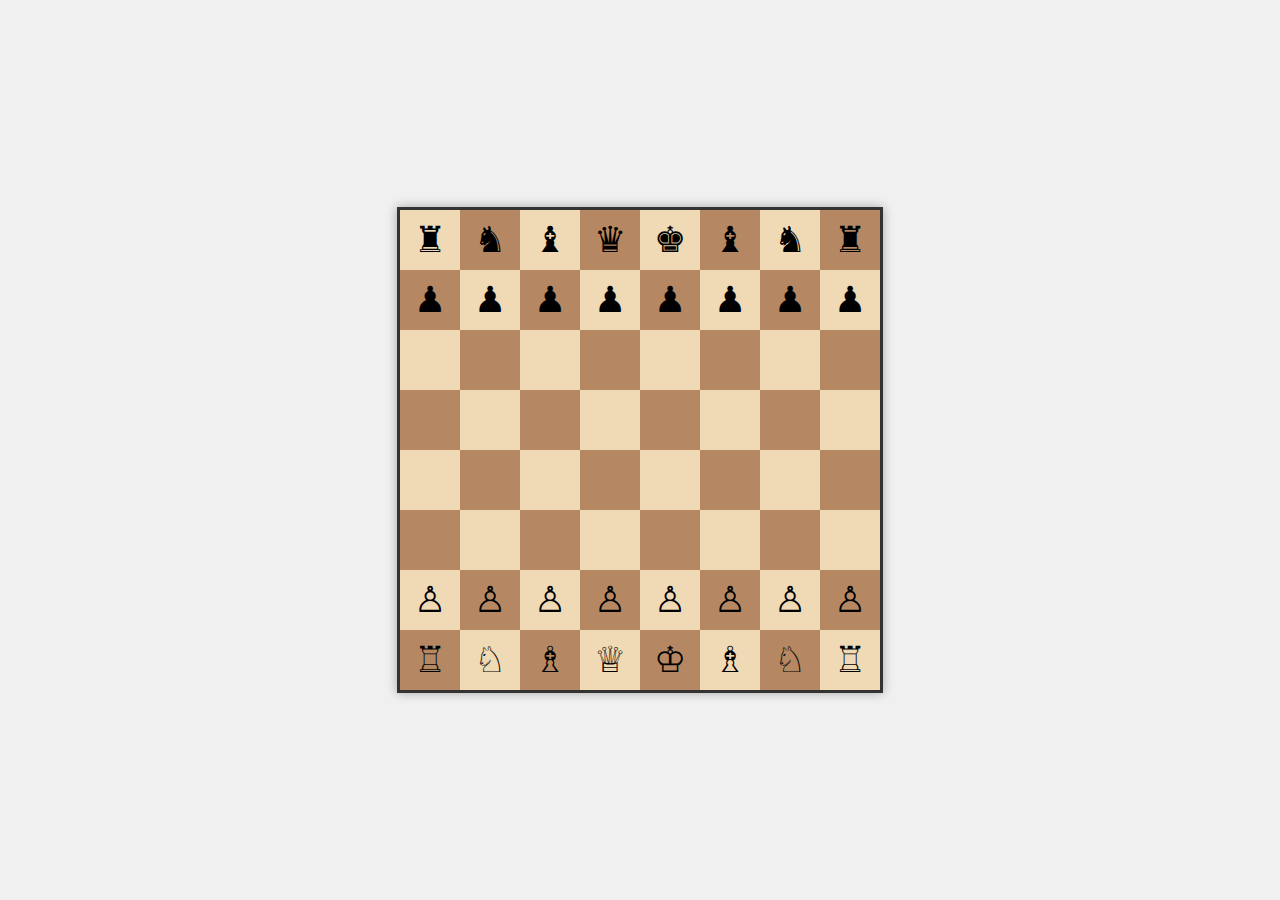
<file: index.html>
<!DOCTYPE html>
<html lang="en">

<head>
    <meta charset="UTF-8">
    <meta name="viewport" content="width=device-width, initial-scale=1.0">
    <title>Chess Board</title>
    <link rel="stylesheet" href="chess.css">
</head>

<body>
    <div class="board">
        <!-- Row 8 - Black major pieces -->
        <div class="row first">
            <span>♜</span><span>♞</span><span>♝</span><span>♛</span><span>♚</span><span>♝</span><span>♞</span><span>♜</span>
        </div>
        <!-- Row 7 - Black pawns -->
        <div class="row second">
            <span>♟</span><span>♟</span><span>♟</span><span>♟</span><span>♟</span><span>♟</span><span>♟</span><span>♟</span>
        </div>
        <!-- Row 6 -->
        <div class="row first">
            <span></span><span></span><span></span><span></span><span></span><span></span><span></span><span></span>
        </div>
        <!-- Row 5 -->
        <div class="row second">
            <span></span><span></span><span></span><span></span><span></span><span></span><span></span><span></span>
        </div>
        <!-- Row 4 -->
        <div class="row first">
            <span></span><span></span><span></span><span></span><span></span><span></span><span></span><span></span>
        </div>
        <!-- Row 3 -->
        <div class="row second">
            <span></span><span></span><span></span><span></span><span></span><span></span><span></span><span></span>
        </div>
        <!-- Row 2 - White pawns -->
        <div class="row first">
            <span>♙</span><span>♙</span><span>♙</span><span>♙</span><span>♙</span><span>♙</span><span>♙</span><span>♙</span>
        </div>
        <!-- Row 1 - White major pieces -->
        <div class="row second">
            <span>♖</span><span>♘</span><span>♗</span><span>♕</span><span>♔</span><span>♗</span><span>♘</span><span>♖</span>
        </div>
    </div>
    <script src="chess.js"></script>
</body>

</html>
</file>
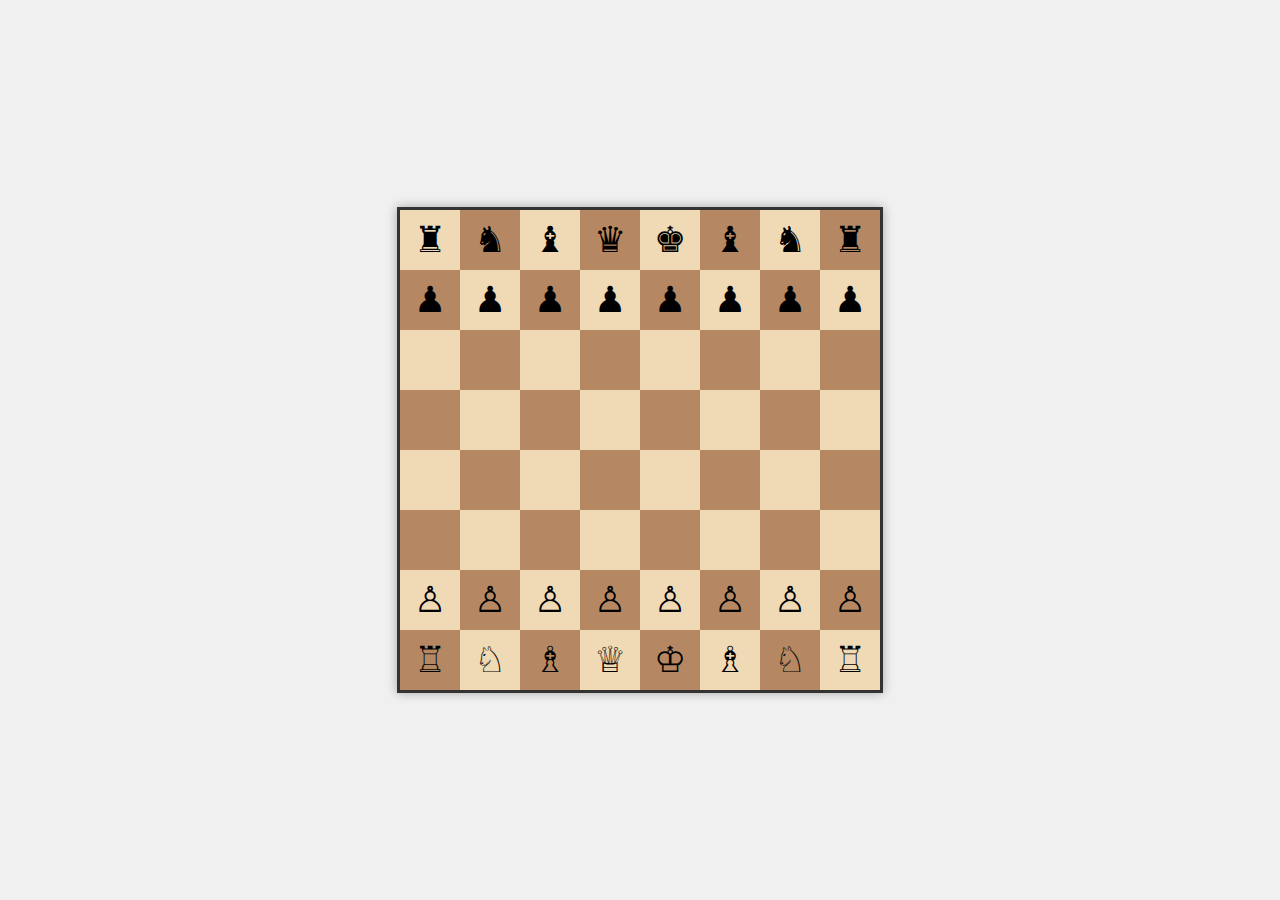
<file: chess.html>
<!DOCTYPE html>
<html lang="en">

<head>
    <meta charset="UTF-8">
    <meta name="viewport" content="width=device-width, initial-scale=1.0">
    <title>Chess Board</title>
    <link rel="stylesheet" href="chess.css">
</head>

<body>
    <div class="board">
        <!-- Row 8 - Black major pieces -->
        <div class="row first">
            <span>♜</span><span>♞</span><span>♝</span><span>♛</span><span>♚</span><span>♝</span><span>♞</span><span>♜</span>
        </div>
        <!-- Row 7 - Black pawns -->
        <div class="row second">
            <span>♟</span><span>♟</span><span>♟</span><span>♟</span><span>♟</span><span>♟</span><span>♟</span><span>♟</span>
        </div>
        <!-- Row 6 -->
        <div class="row first">
            <span></span><span></span><span></span><span></span><span></span><span></span><span></span><span></span>
        </div>
        <!-- Row 5 -->
        <div class="row second">
            <span></span><span></span><span></span><span></span><span></span><span></span><span></span><span></span>
        </div>
        <!-- Row 4 -->
        <div class="row first">
            <span></span><span></span><span></span><span></span><span></span><span></span><span></span><span></span>
        </div>
        <!-- Row 3 -->
        <div class="row second">
            <span></span><span></span><span></span><span></span><span></span><span></span><span></span><span></span>
        </div>
        <!-- Row 2 - White pawns -->
        <div class="row first">
            <span>♙</span><span>♙</span><span>♙</span><span>♙</span><span>♙</span><span>♙</span><span>♙</span><span>♙</span>
        </div>
        <!-- Row 1 - White major pieces -->
        <div class="row second">
            <span>♖</span><span>♘</span><span>♗</span><span>♕</span><span>♔</span><span>♗</span><span>♘</span><span>♖</span>
        </div>
    </div>
    <script src="chess.js"></script>
</body>

</html>
</file>
<file: chess.css>
/* Reset default styles */

* {
    box-sizing: border-box;
    margin: 0;
    padding: 0;
}

body {
    background-color: #f0f0f0;
    display: flex;
    justify-content: center;
    align-items: center;
    height: 100vh;
    font-family: 'Segoe UI Symbol', 'Noto Sans Symbols', 'Arial Unicode MS', sans-serif;
}

.board {
    display: grid;
    grid-template-rows: repeat(8, 60px);
    grid-template-columns: repeat(8, 60px);
    border: 3px solid #333;
    box-shadow: 0 0 10px rgba(0, 0, 0, 0.3);
}


/* Let each .row pass its children to the grid */

.row {
    display: contents;
}


/* Color alternating light and dark squares */

.row.first span:nth-child(odd),
.row.second span:nth-child(even) {
    background-color: #f0d9b5;
    /* light */
}

.row.first span:nth-child(even),
.row.second span:nth-child(odd) {
    background-color: #b58863;
    /* dark */
}

span {
    display: flex;
    justify-content: center;
    align-items: center;
    font-size: 36px;
    width: 60px;
    height: 60px;
    cursor: default;
    user-select: none;
    transition: background-color 0.2s;
}


/* Optional: highlight on hover */

span:hover {
    background-color: rgba(255, 255, 0, 0.3);
}
</file>
